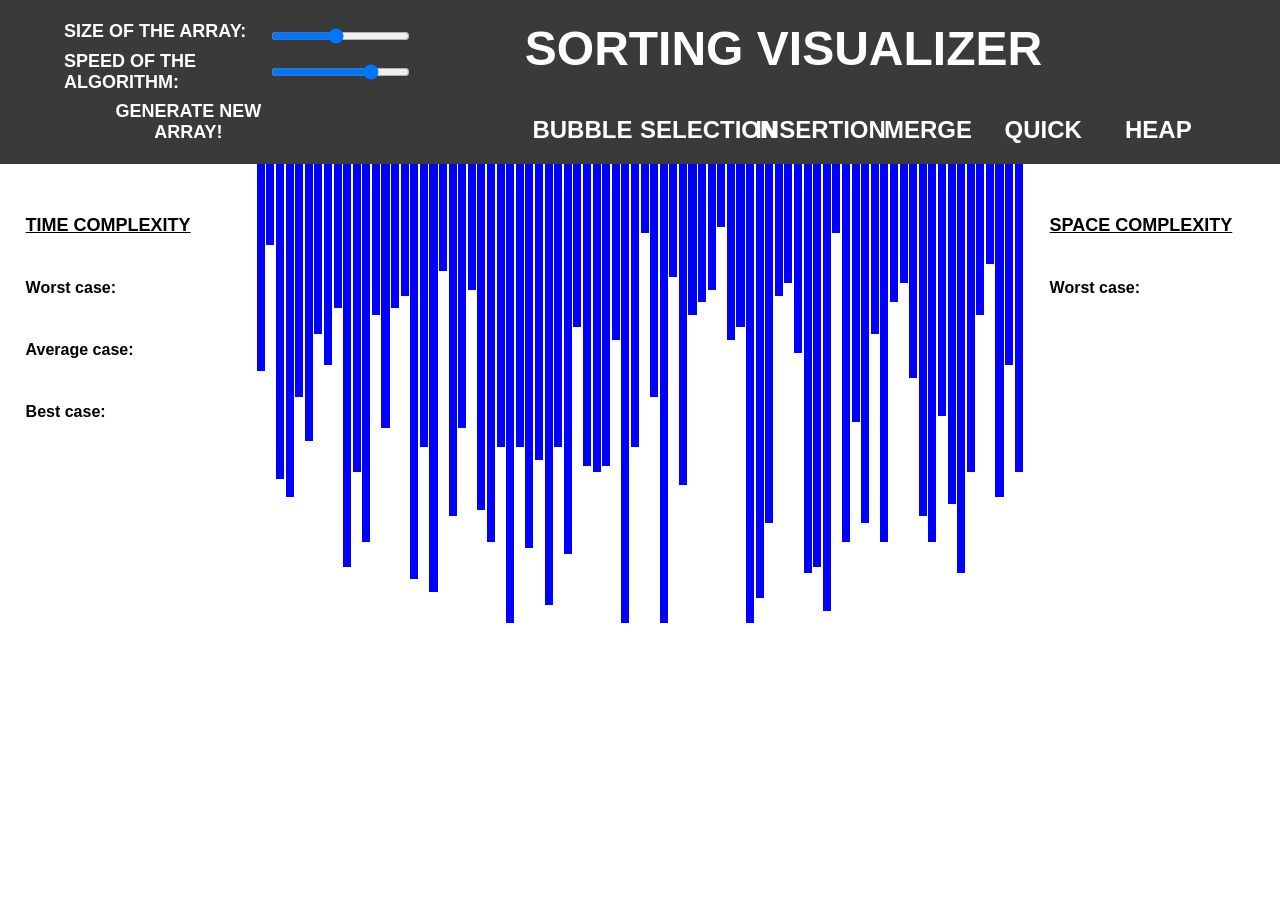
<file: index.html>
<!DOCTYPE html>

<html lang="en">
<head>
    <meta charset="UTF-8">
    <meta name="viewport" content="width=device-width, initial-scale=1.0">
    <title>Sorting Visualizer</title>

    <link rel="stylesheet" href="./css/style.css">

</head>
<body>

    <header>
        <nav>
            <div class="array-inputs">
                <p>Size of the array:</p>
                <input id="a_size" type="range" min=20 max=150 step=1 value=80>
                <p>Speed of the algorithm:</p>
                <input id="a_speed" type="range" min=1 max=5 step=1 value=4>
                <button id="a_generate">Generate New Array!</button>
            </div>

            <div class="header_right">
                <p class="nav-heading">Sorting visualizer</p>

                <div class="algos">
                    <button >Bubble</button>
                    <button >Selection</button>
                    <button >Insertion</button>
                    <button >Merge</button>
                    <button >Quick</button>
                    <button style="margin-right: 0px;">Heap</button>
                </div>
            </div>

        </nav>
    </header>

    <section>

        <div id="Info_Cont1">

            <h3>TIME COMPLEXITY</h3>

            <div class="Complexity_Containers" id="Time_Complexity_Types_Container">

                <div class="Pair_Definitions">
                    <p class="Sub_Heading">Worst case:</p>
                    <p id="Time_Worst"></p>
                </div>
                
                <div class="Pair_Definitions">
                    <p class="Sub_Heading">Average case:</p>
                    <p id="Time_Average"></p>
                </div>
                
                <div class="Pair_Definitions">
                    <p class="Sub_Heading">Best case:</p>
                    <p id="Time_Best"></p>
                </div>

            </div>

        </div>

        <div id="array_container">
            
        </div>

        <div id="Info_Cont2">

            <h3>SPACE COMPLEXITY</h3>

            <div class="Complexity_Containers" id="Space_Complexity_Types_Container">

                <div class="Pair_Definitions">
                    <p class="Sub_Heading">Worst case:</p>
                    <p id="Space_Worst"></p>
                </div>
                
            </div>

        </div>

    </section>

    <footer>

    </footer>

    <script src="./scripts/main.js"></script>   
    <script src="./scripts/visualizations.js"></script>  

    <script src="./scripts/bubble_sort.js"></script>
    <script src="./scripts/selection_sort.js"></script>
    <script src="./scripts/insertion_sort.js"></script>
    <script src="./scripts/merge_sort.js"></script>
    <script src="./scripts/quick_sort.js"></script>
    <script src="./scripts/heap_sort.js"></script>
</body>

</html>
</file>
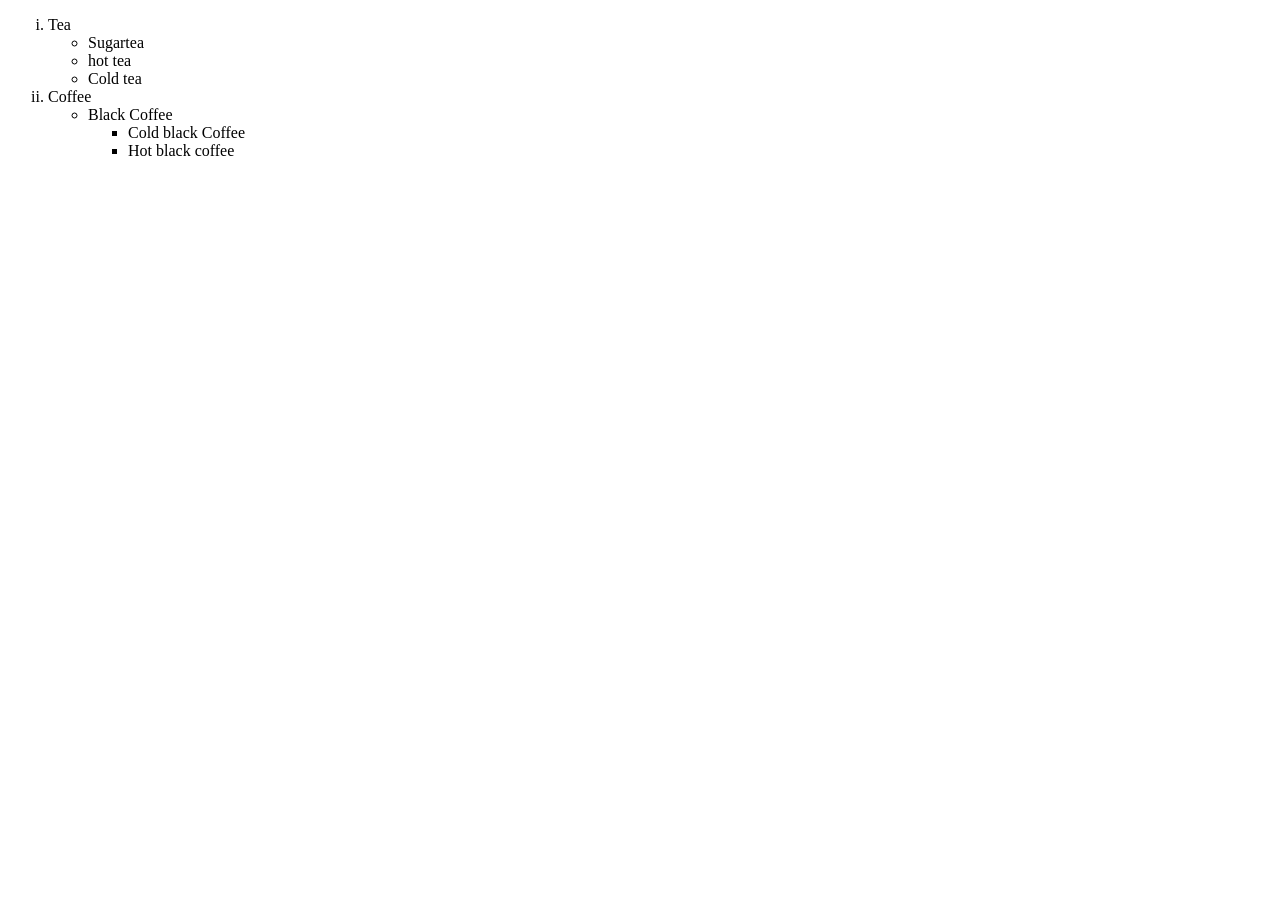
<file: java.html>
<!DOCTYPE html>
<html lang="en">
<head>
    <meta charset="UTF-8">
    <meta name="viewport" content="width=device-width, initial-scale=1.0">
    <title>Exam ki tayari</title>
    
</head>
<body>
    <ol type="i">
        <li>Tea
            <ul>
                <li>Sugartea</li>
                <li>hot tea</li>
                <li>Cold tea</li>
            </ul>
        </li>
        <li>Coffee
            <ul>
                <li>Black Coffee
                    <ul>
                        <li>Cold black Coffee</li>
                        <li>Hot black coffee</li>
                    </ul>
                </li>
            </ul>
        </li>
    </ol>
</body>
</html>
</file>
<file: css/style.css>
* {
  margin: 0px;
  padding: 0px;
  font-family: 'Helvetica Neue', Helvetica, Arial, sans-serif;
  font-size: large;
  font-weight: bold;
  text-transform: uppercase;
}

nav {
  background-color: #3b3a3a;
  color: white;
  display: -ms-grid;
  display: grid;
  -ms-grid-columns: 30% 60%;
      grid-template-columns: 30% 60%;
  -webkit-column-gap: 10%;
          column-gap: 10%;
  padding: 0% 5%;
}

nav .array-inputs {
  display: -ms-grid;
  display: grid;
  -ms-grid-columns: 60% 40%;
      grid-template-columns: 60% 40%;
  place-content: center;
  padding: 5% 0%;
}

nav .array-inputs #a_size {
  padding: 5% 0%;
}

nav .array-inputs #a_speed {
  padding: 5% 0%;
}

nav .array-inputs #a_generate {
  background-color: transparent;
  border: none;
  outline: none;
  color: white;
  padding: 4% 0% 0% 0%;
  padding-left: 20%;
}

nav .array-inputs #a_generate:hover {
  cursor: pointer;
}

nav .header_right {
  display: -webkit-box;
  display: -ms-flexbox;
  display: flex;
  -webkit-box-orient: vertical;
  -webkit-box-direction: normal;
      -ms-flex-direction: column;
          flex-direction: column;
}

nav .header_right .nav-heading {
  display: inline-block;
  font-size: xxx-large;
  padding: 3% 0%;
}

nav .header_right .algos {
  display: -ms-grid;
  display: grid;
  -ms-grid-columns: (16.66667%, 6);
      grid-template-columns: repeat(6, 16.66667%);
  place-content: center;
  padding: 2% 0%;
}

nav .header_right .algos button {
  background-color: transparent;
  border: none;
  color: white;
  outline: none;
  padding: 5% 0%;
  font-size: x-large;
}

nav .header_right .algos button:hover {
  background-color: blue;
  cursor: pointer;
}

nav .header_right .algos .butt_locked {
  background-color: transparent;
  cursor: pointer;
}

nav .header_right .algos .butt_locked:hover {
  background-color: transparent;
  cursor: pointer;
}

nav .header_right .algos .butt_selected {
  background-color: white;
  color: green;
}

nav .header_right .algos .butt_selected:hover {
  background-color: white;
  cursor: pointer;
}

nav .header_right .algos .butt_unselected:hover {
  background-color: blue;
  cursor: pointer;
}

section {
  display: -ms-grid;
  display: grid;
  -ms-grid-columns: 20% 60% 20%;
      grid-template-columns: 20% 60% 20%;
}

section .Complexity_Containers {
  margin-top: 20%;
}

section .Complexity_Containers .Pair_Definitions {
  margin-top: 20%;
}

section .Complexity_Containers .Pair_Definitions p {
  display: inline;
}

section .Complexity_Containers .Pair_Definitions p.Sub_Heading {
  font-size: medium;
  text-transform: none;
}

section #Info_Cont1 {
  padding: 20% 10%;
}

section #Info_Cont1 h3 {
  text-decoration: underline;
}

section #array_container {
  display: -webkit-box;
  display: -ms-flexbox;
  display: flex;
  width: 100%;
  height: 70vh;
}

section #Info_Cont2 {
  padding: 20% 10%;
}

section #Info_Cont2 h3 {
  text-decoration: underline;
}

.hide {
  display: none;
}
</file>
